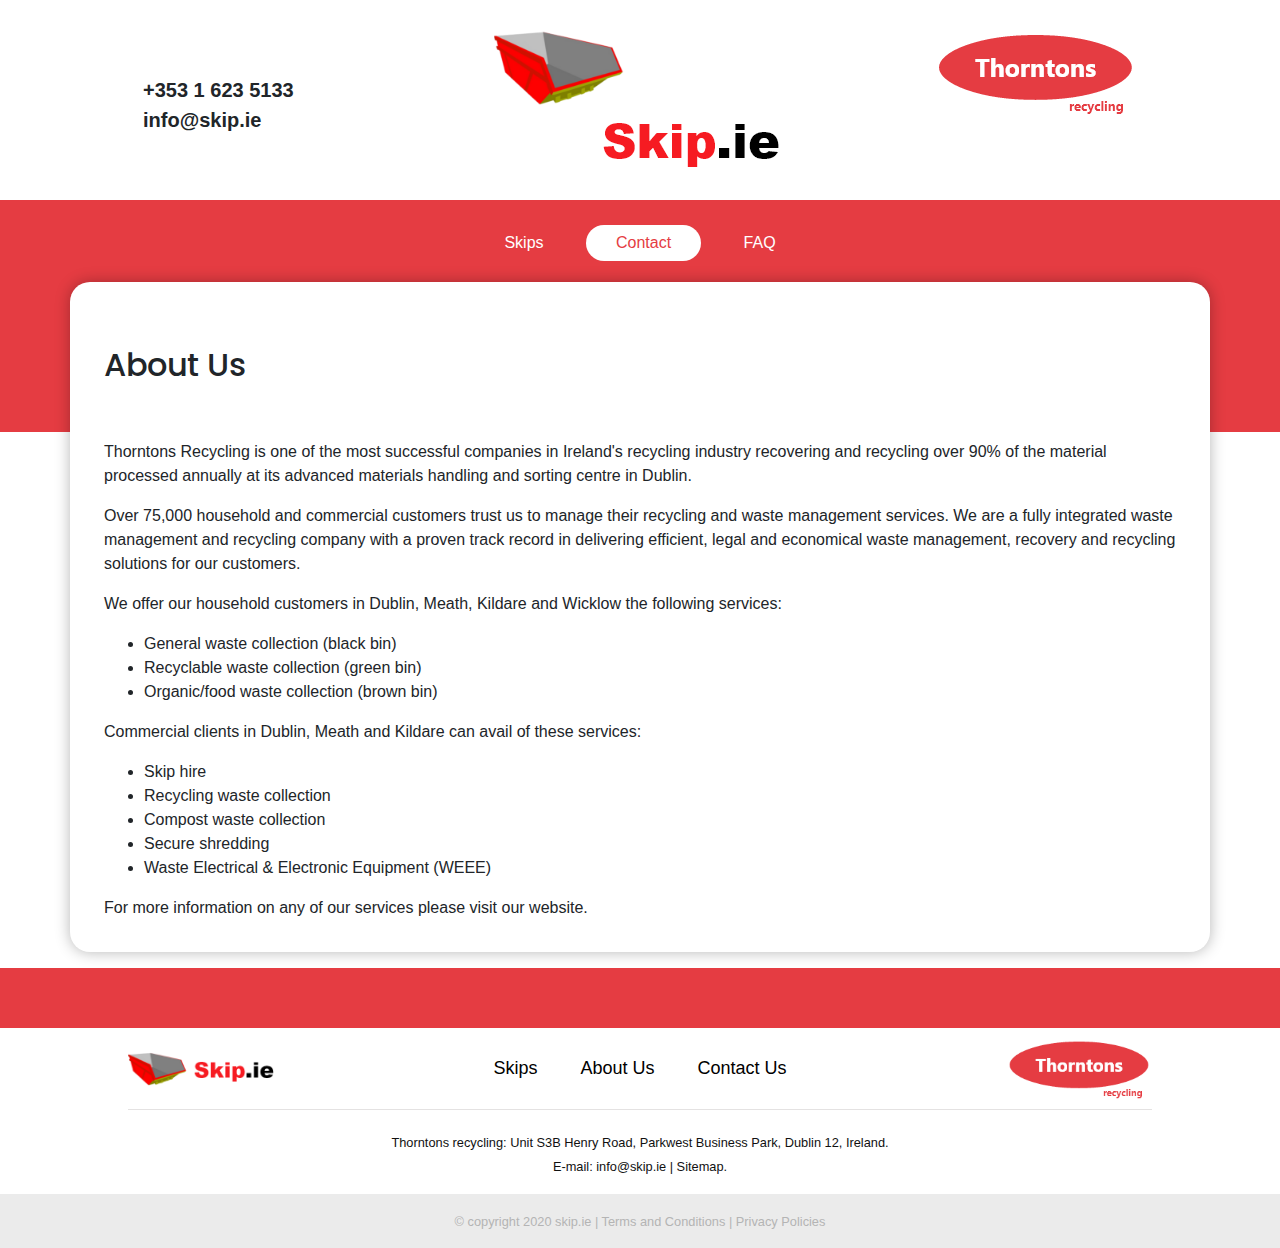
<file: about.html>
<!DOCTYPE html>
<html lang="en">

<head>
    <meta charset="UTF-8">
    <meta name="viewport" content="width=device-width, initial-scale=1.0">
    <link rel="stylesheet" href="assets/css/font-awesome.min.css" />
    <link
        href="https://fonts.googleapis.com/css2?family=Poppins:ital,wght@0,300;0,400;0,600;0,700;0,800;1,300;1,400;1,500;1,600;1,700;1,800&display=swap"
        rel="stylesheet">
    <link rel="stylesheet" href="assets/css/bootstrap.min.css" />
    <link rel="stylesheet" href="assets/css/style.css" />
    <link rel="stylesheet" href="assets/css/media.css" />
    <title>Skip.ie | Homepage</title>
</head>

<body>
    <div class="container-fluid p-0">
        <header>
            <div class="container-fluid header-toprow">
                <div class="row logoarea">
                    <div class="col-md-4 col-xs-12 d-flex align-items-center">
                        <div class="contactinfo text-20">
                            <div class="contact-no"><strong>+353 1 623 5133</strong></div>
                            <div class="email"><strong>info@skip.ie</strong></div>
                        </div>
                    </div>
                    <div
                        class="col-md-4 col-xs-12 text-md-center d-md-flex justify-content-md-center brand-logo-container">
                        <div class="brand-logo">
                            <a href="index.html">
                                <span class="logo-skip float-sm-left mr-3 d-none d-sm-block"><img
                                        src="assets/images/logo_skip.png" alt=""></span>
                                <span class="logo-name float-sm-right mr-3"> <img src="assets/images/Skipie-logo.png"
                                        alt="Skip.ie"></span>
                            </a>
                        </div>
                    </div>
                    <div class="col-md-4 col-xs-12 text-right thornton-logo-container">
                        <div class="thornton-logo">
                            <a href="https://thorntons-recycling.ie/" target="_blank"><img src="assets/images/thornton-logo.png" alt="Thornton Logo"></a>
                        </div>
                    </div>
                </div>
            </div>
            <div class="navbar-main text-center">
                <ul class="list-unstyled list-inline">
                    <li class="list-inline-item"><a href="index.html">Skips </a></li>
                    <li class="list-inline-item"><a href="contact.html" class="active">Contact </a></li>
                    <li class="list-inline-item"><a href="faq.html">FAQ </a></li>
                </ul>
            </div>
        </header>
        <section id="front-banner">
            <div class="container box p-0" id="banner">
                <div class="row">
                    <div class="col-lg-12">
                        <div class="card p-3">
                            <div class="row">
                                <div class="row">
                                    <div class="col-lg-12 p-5">
                                        <div class="page-subheading-inactive">
                                            <h2>About Us</h2>
                                            <!-- <p>Select if none of the additional discounts apply</p> -->
                                        </div>
                                    </div>
                                    <div class="col-lg-12 px-5">
                                        <!--  -->
                                        <p> Thorntons Recycling is one of the most successful companies in Ireland's
                                            recycling industry recovering and recycling over 90% of the material
                                            processed
                                            annually at its advanced materials handling and sorting centre in Dublin.
                                        </p>
                                        <p>
                                            Over 75,000 household and commercial customers trust us to manage their
                                            recycling and waste management services. We are a fully integrated waste
                                            management and recycling company with a proven track record in delivering
                                            efficient, legal and economical waste management, recovery and recycling
                                            solutions for our customers.</p>

                                        <p>
                                            We offer our household customers in Dublin, Meath, Kildare and Wicklow the
                                            following services:
                                        <ul>
                                            <li>General waste collection (black bin)</li>
                                            <li>Recyclable waste collection (green bin)</li>
                                            <li>Organic/food waste collection (brown bin)</li>
                                        </ul>
                                        </p>
                                        <p> Commercial clients in Dublin, Meath and Kildare can avail of these services:
                                            <ul>
                                                <li>Skip hire</li>
                                                <li>Recycling waste collection</li>
                                                <li>Compost waste collection</li>
                                                <li>Secure shredding</li>
                                                <li>Waste Electrical & Electronic Equipment (WEEE)</li>
                                            </ul>
                                        </p>
                                        <p>
                                            For more information on any of our services please visit our website.
                                        </p>
                                        <!--  -->
                                    </div>
                                </div>
                            </div>
                        </div>
                    </div>
                </div>

        </section>
    </div>
    <div class="container">

    </div>
    <footer>
        <div class="container-fluid p-0 ">
            <div class="toprow">
                <div class="row d-flex align-items-center">
                    <div class="col-lg-2 footer-skip-logo text-center text-md-left">
                        <img src="assets/images/skipie-full-logo.png" alt="">
                    </div>
                    <div class="col-lg-8 text-center text-18 footer-navs">
                        <ul class="list-unstyled list-inline m-0">
                            <li class="list-inline-item"><a href="">Skips</a></li>
                            <li class="list-inline-item"><a href="">About Us</a></li>
                            <li class="list-inline-item"><a href="">Contact Us</a></li>
                        </ul>
                    </div>
                    <div class="col-lg-2 text-center text-md-right footer-thornton-logo">
                        <img src="assets/images/thornton-logo.png" alt="">
                    </div>
                </div>
            </div>
            <div class="row brand-address text-sm text-muted text-center">
                <div class="col-lg-12">
                    <p> <small> Thorntons recycling: Unit S3B Henry Road, Parkwest Business Park, Dublin 12, Ireland.
                            <br />
                            E-mail: <a href="mailto:info@skip.ie">info@skip.ie</a> | Sitemap. </small></p>
                </div>
            </div>
            <div class="copyinfo text-muted text-center">
                <small>© copyright 2020 skip.ie | <a href=""> Terms and Conditions </a> | <a href=""> Privacy Policies
                    </a></small>
            </div>
        </div>
    </footer>
    <script src="assets/js/jquery-3.5.1.min.js"></script>
    <script src="assets/js/bootstrap.min.js"></script>
    <script src="assets/js/script.js"></script>
</body>

</html>
</file>
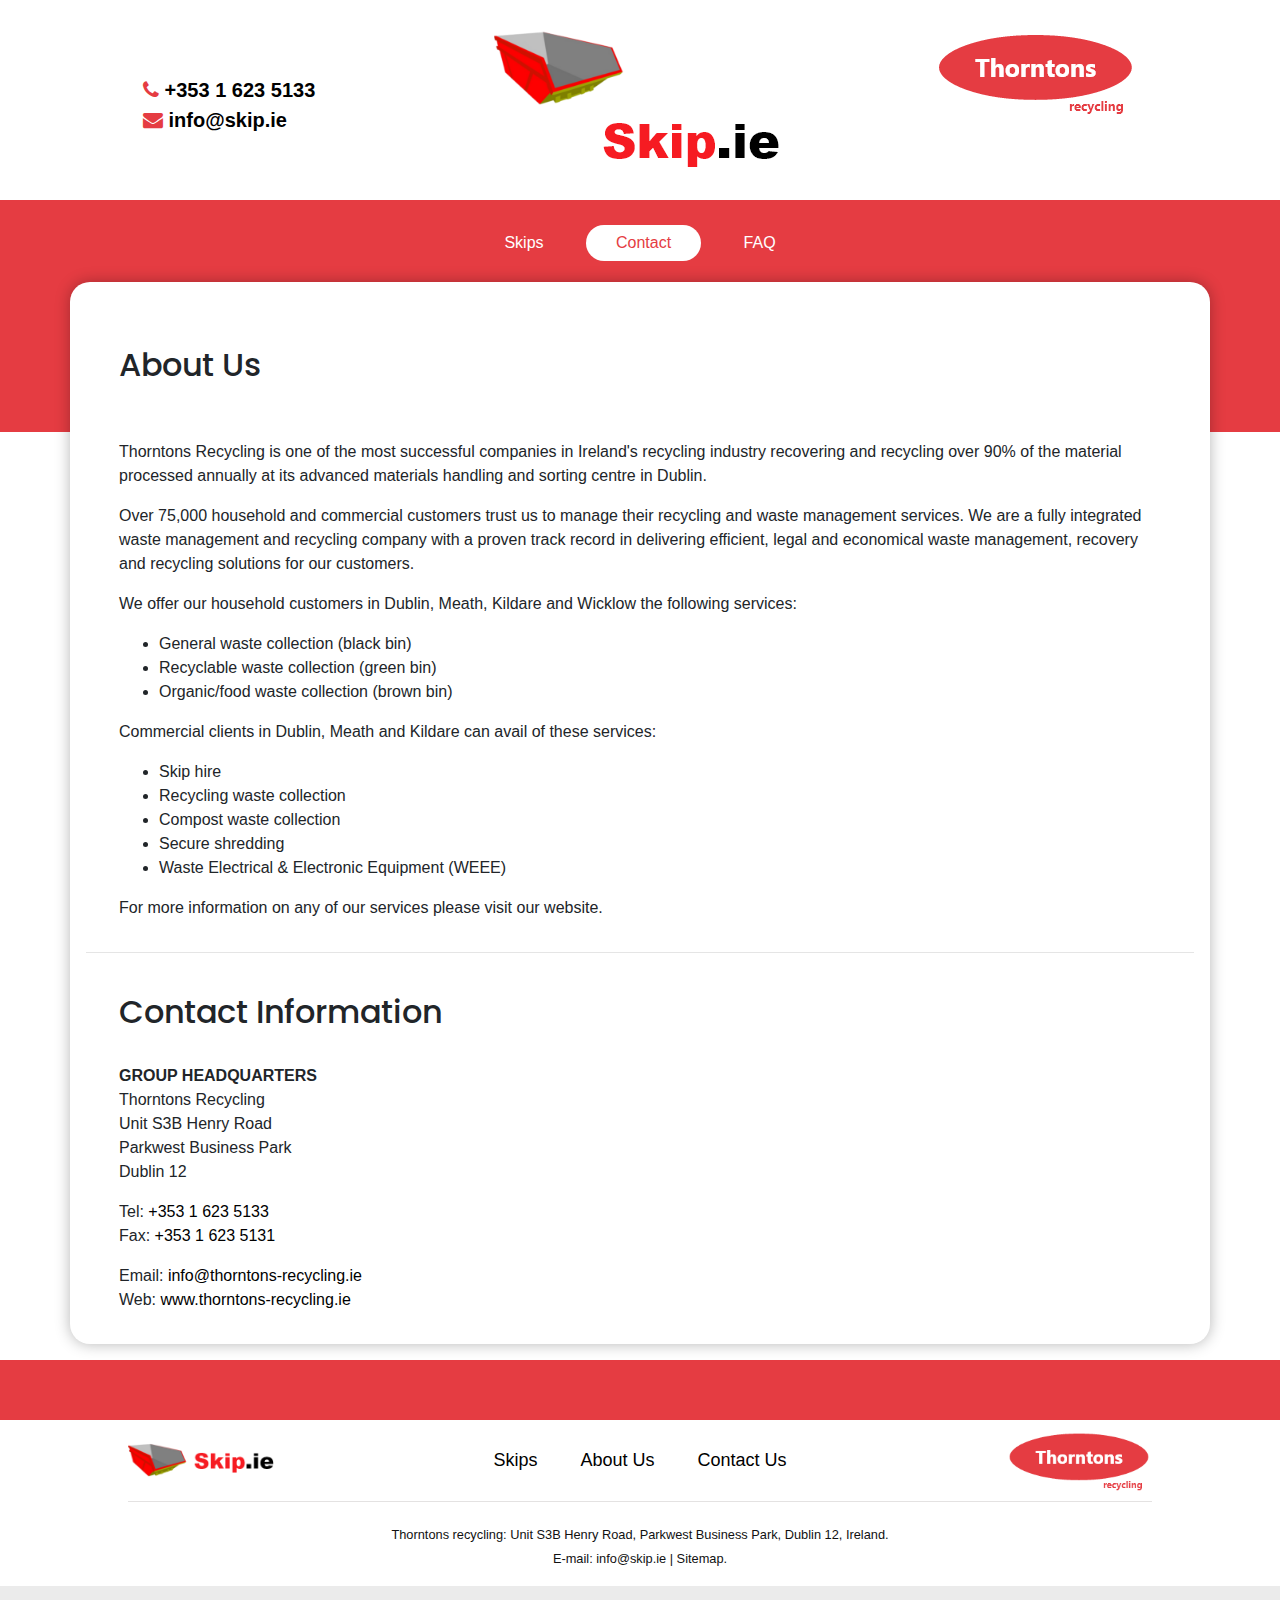
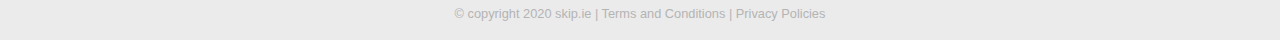
<file: contact.html>
<!DOCTYPE html>
<html lang="en">

<head>
    <meta charset="UTF-8">
    <meta name="viewport" content="width=device-width, initial-scale=1.0">
    <link rel="stylesheet" href="assets/css/font-awesome.min.css" />
    <link
        href="https://fonts.googleapis.com/css2?family=Poppins:ital,wght@0,300;0,400;0,600;0,700;0,800;1,300;1,400;1,500;1,600;1,700;1,800&display=swap"
        rel="stylesheet">
    <link rel="stylesheet" href="assets/css/bootstrap.min.css" />
    <link rel="stylesheet" href="assets/css/style.css" />
    <link rel="stylesheet" href="assets/css/media.css" />
    <title>Skip.ie | Homepage</title>
</head>

<body>
    <div class="container-fluid p-0">
        <header>
            <div class="container-fluid header-toprow">
                <div class="row logoarea">
                    <div class="col-md-4 col-xs-12 d-flex align-items-center">
                        <div class="contactinfo text-20">
                            <div class="contact-no"><strong> <i class="fa fa-phone fg-primary"></i> <a
                                        href="tel:+35316235133">+353 1 623 5133</a> </strong></div>
                            <div class="email"><strong> <i class="fa fa-envelope fg-primary"></i> <a
                                        href="mailto:info@skip.ie">info@skip.ie</a></strong></div>
                        </div>
                    </div>
                    <div
                        class="col-md-4 col-xs-12 text-md-center d-md-flex justify-content-md-center brand-logo-container">
                        <div class="brand-logo">
                            <a href="index.html">
                                <span class="logo-skip float-sm-left mr-3 d-none d-sm-block"><img
                                        src="assets/images/logo_skip.png" alt=""></span>
                                <span class="logo-name float-sm-right mr-3"> <img src="assets/images/Skipie-logo.png"
                                        alt="Skip.ie"></span>
                            </a>
                        </div>
                    </div>
                    <div class="col-md-4 col-xs-12 text-right thornton-logo-container">
                        <div class="thornton-logo">
                            <a href="https://thorntons-recycling.ie/" target="_blank"><img
                                    src="assets/images/thornton-logo.png" alt="Thornton Logo"></a>
                        </div>
                    </div>
                </div>
            </div>
            <div class="navbar-main text-center">
                <ul class="list-unstyled list-inline">
                    <li class="list-inline-item"><a href="index.html">Skips </a></li>
                    <li class="list-inline-item"><a href="contact.html" class="active">Contact </a></li>
                    <li class="list-inline-item"><a href="faq.html">FAQ </a></li>
                </ul>
            </div>
        </header>
        <section id="front-banner">
            <div class="container box p-0" id="banner">
                <div class="row">
                    <div class="col-lg-12">
                        <div class="card p-3">
                            <!-- About Us -->
                            <div class="row">
                                <div class="col-lg-12 p-5">
                                    <div class="page-subheading-inactive">
                                        <h2>About Us</h2>
                                        <!-- <p>Select if none of the additional discounts apply</p> -->
                                    </div>
                                </div>
                                <div class="col-lg-12 px-5">
                                    <!--  -->
                                    <p> Thorntons Recycling is one of the most successful companies in Ireland's
                                        recycling industry recovering and recycling over 90% of the material
                                        processed
                                        annually at its advanced materials handling and sorting centre in Dublin.
                                    </p>
                                    <p>
                                        Over 75,000 household and commercial customers trust us to manage their
                                        recycling and waste management services. We are a fully integrated waste
                                        management and recycling company with a proven track record in delivering
                                        efficient, legal and economical waste management, recovery and recycling
                                        solutions for our customers.</p>

                                    <p>
                                        We offer our household customers in Dublin, Meath, Kildare and Wicklow the
                                        following services:
                                    <ul>
                                        <li>General waste collection (black bin)</li>
                                        <li>Recyclable waste collection (green bin)</li>
                                        <li>Organic/food waste collection (brown bin)</li>
                                    </ul>
                                    </p>
                                    <p> Commercial clients in Dublin, Meath and Kildare can avail of these services:
                                    <ul>
                                        <li>Skip hire</li>
                                        <li>Recycling waste collection</li>
                                        <li>Compost waste collection</li>
                                        <li>Secure shredding</li>
                                        <li>Waste Electrical & Electronic Equipment (WEEE)</li>
                                    </ul>
                                    </p>
                                    <p>
                                        For more information on any of our services please visit our website.
                                    </p>
                                    <!--  -->
                                </div>
                            </div>
                            <hr class="my-3">
                            <!-- Contact -->
                            <div class="row">
                                <div class="col-lg-12 px-5 py-4">
                                    <div class="page-subheading-inactive">
                                        <h2>Contact Information</h2>
                                        <!-- <p>Select if none of the additional discounts apply</p> -->
                                    </div>
                                </div>
                                <div class="col-lg-12 px-5 contactdetails">
                                    <!--  -->
                                    <strong> GROUP HEADQUARTERS </strong>
                                    <address> Thorntons Recycling <br>
                                        Unit S3B Henry Road <br>
                                        Parkwest Business Park <br>
                                        Dublin 12
                                    </address>
                                    <p>
                                        Tel: <a class="link" href="tel:+35316235133"> +353 1 623 5133 </a> <br>
                                        Fax: <a href="tel:+35316235131"> +353 1 623 5131 </a>
                                    </p>
                                    <p>
                                        Email: <a href="mailto:info@thorntons-recycling.ie">
                                            info@thorntons-recycling.ie</a> <br>
                                        Web: <a href="https://thorntons-recycling.ie/">www.thorntons-recycling.ie</a>
                                    </p>
                                    <!--  -->
                                </div>
                            </div>

                        </div>
                    </div>
                </div>

        </section>
    </div>

    <footer>
        <div class="container-fluid p-0 ">
            <div class="toprow">
                <div class="row d-flex align-items-center">
                    <div class="col-lg-2 footer-skip-logo text-center text-md-left">
                        <img src="assets/images/skipie-full-logo.png" alt="">
                    </div>
                    <div class="col-lg-8 text-center text-18 footer-navs">
                        <ul class="list-unstyled list-inline m-0">
                            <li class="list-inline-item"><a href="">Skips</a></li>
                            <li class="list-inline-item"><a href="">About Us</a></li>
                            <li class="list-inline-item"><a href="">Contact Us</a></li>
                        </ul>
                    </div>
                    <div class="col-lg-2 text-center text-md-right footer-thornton-logo">
                        <img src="assets/images/thornton-logo.png" alt="">
                    </div>
                </div>
            </div>
            <div class="row brand-address text-sm text-muted text-center">
                <div class="col-lg-12">
                    <p> <small> Thorntons recycling: Unit S3B Henry Road, Parkwest Business Park, Dublin 12, Ireland.
                            <br />
                            E-mail: <a href="mailto:info@skip.ie">info@skip.ie</a> | Sitemap. </small></p>
                </div>
            </div>
            <div class="copyinfo text-muted text-center">
                <small>© copyright 2020 skip.ie | <a href=""> Terms and Conditions </a> | <a href=""> Privacy Policies
                    </a></small>
            </div>
        </div>
    </footer>
    <script src="assets/js/jquery-3.5.1.min.js"></script>
    <script src="assets/js/bootstrap.min.js"></script>
    <script src="assets/js/script.js"></script>
</body>

</html>
</file>
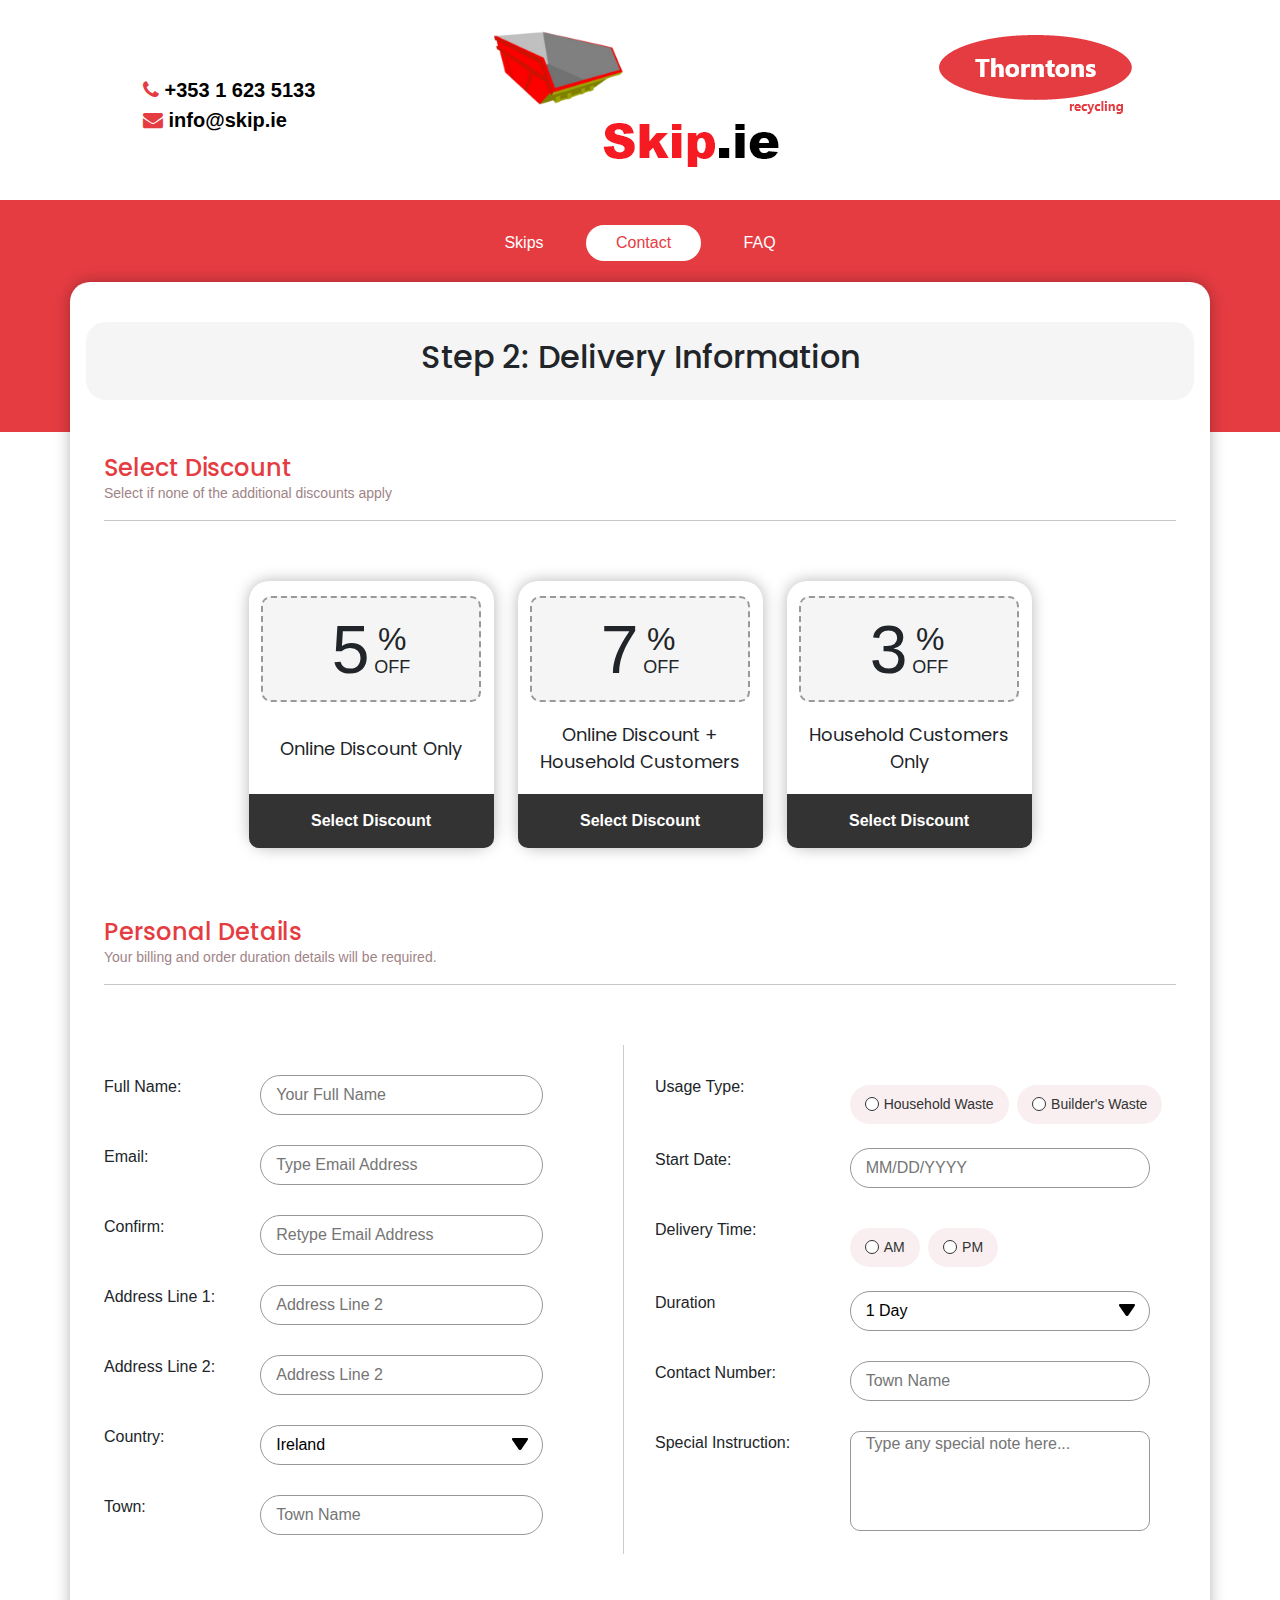
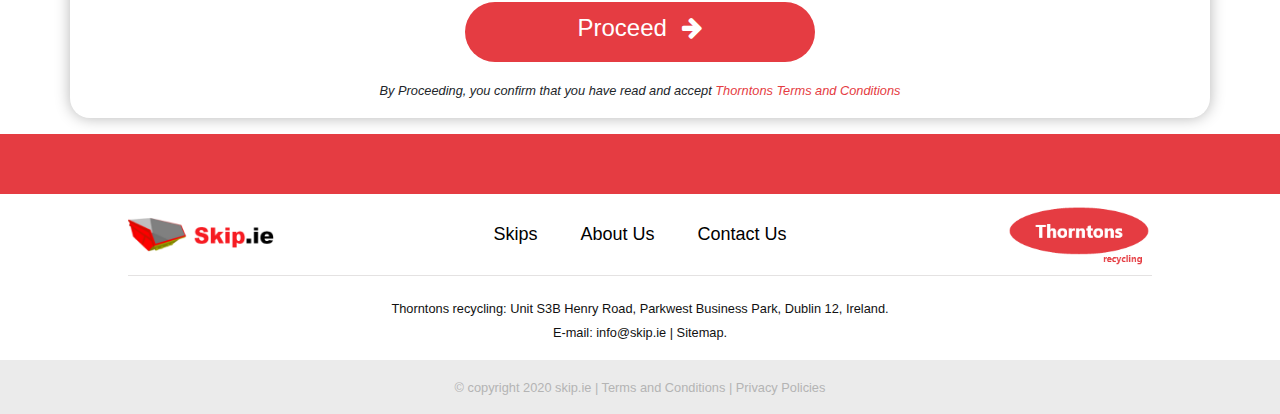
<file: delivery.html>
<!DOCTYPE html>
<html lang="en">

<head>
    <meta charset="UTF-8">
    <meta name="viewport" content="width=device-width, initial-scale=1.0">
    <link rel="stylesheet" href="assets/css/font-awesome.min.css" />
    <link
        href="https://fonts.googleapis.com/css2?family=Poppins:ital,wght@0,300;0,400;0,600;0,700;0,800;1,300;1,400;1,500;1,600;1,700;1,800&display=swap"
        rel="stylesheet">
    <link rel="stylesheet" href="assets/css/bootstrap.min.css" />
    <link rel="stylesheet" href="assets/css/style.css" />
    <link rel="stylesheet" href="assets/css/media.css" />
    <title>Skip.ie | Homepage</title>
</head>

<body>
    <div class="container-fluid p-0">
        <header>
            <div class="container-fluid header-toprow">
                <div class="row logoarea">
                    <div class="col-md-4 col-xs-12 d-flex align-items-center">
                        <div class="contactinfo text-20">
                            <div class="contact-no"><strong> <i class="fa fa-phone fg-primary"></i> <a
                                        href="tel:+35316235133">+353 1 623 5133</a> </strong></div>
                            <div class="email"><strong> <i class="fa fa-envelope fg-primary"></i> <a
                                        href="mailto:info@skip.ie">info@skip.ie</a></strong></div>
                        </div>
                    </div>
                    <div
                        class="col-md-4 col-xs-12 text-md-center d-md-flex justify-content-md-center brand-logo-container">
                        <div class="brand-logo">
                            <a href="index.html">
                                <span class="logo-skip float-sm-left mr-3 d-none d-sm-block"><img
                                        src="assets/images/logo_skip.png" alt=""></span>
                                <span class="logo-name float-sm-right mr-3"> <img src="assets/images/Skipie-logo.png"
                                        alt="Skip.ie"></span>
                            </a>
                        </div>
                    </div>
                    <div class="col-md-4 col-xs-12 text-right thornton-logo-container">
                        <div class="thornton-logo">
                            <a href="https://thorntons-recycling.ie/" target="_blank"><img src="assets/images/thornton-logo.png" alt="Thornton Logo"></a>
                        </div>
                    </div>
                </div>
            </div>
            <div class="navbar-main text-center">
                <ul class="list-unstyled list-inline">
                    <li class="list-inline-item"><a href="index.html">Skips </a></li>
                    <li class="list-inline-item"><a href="contact.html" class="active">Contact </a></li>
                    <li class="list-inline-item"><a href="faq.html">FAQ </a></li>
                </ul>
            </div>
        </header>
        <section id="front-banner">
            <div class="container box p-0" id="banner">
                <div class="row">
                    <div class="col-lg-12">
                        <div class="card p-3">
                            <div class="row">
                                <div class="col-lg-12">
                                    <div class="page-heading my-4 py-3 text-center">
                                        <h2>Step 2: Delivery Information</h2>
                                    </div>
                                </div>
                                <div class="row">
                                    <div class="col-lg-12 px-5 subheading-box">
                                        <div class="page-subheading">
                                            <h1>Select Discount</h1>
                                            <p>Select if none of the additional discounts apply</p>
                                        </div>
                                    </div>
                                    <div class="col-lg-12">
                                        <div class="couponbox d-flex flex-wrap justify-content-center">
                                            <!-- Coupon 1 -->
                                            <input type="radio" class="discount-radio" name="discount" id="onlineonly">
                                            <label for="onlineonly">
                                                <div class="coupon card mr-4">
                                                    <div class="discount-amount">
                                                        <span class="number">5</span>
                                                        <span class="text"> <span class="text-32"> %</span> <br> <span
                                                                class="text-18"> OFF</span></span>
                                                    </div>
                                                    <div class="discount-type d-flex align-items-center justify-content-center">
                                                        Online Discount Only
                                                    </div>
                                                    <div class="discount-button">
                                                        <a href="#">
                                                            <span class="text-unchecked"> Select Discount </span>
                                                            <span class="text-checked"> Selected </span>
                                                        </a>
                                                    </div>
                                                </div>
                                            </label>
                                            <!-- Coupon 1 -->
                                            <input type="radio" class="discount-radio" name="discount" id="combo">
                                            <label for="combo">
                                                <div class="coupon card mr-4">
                                                    <div class="discount-amount">
                                                        <span class="number">7</span>
                                                        <span class="text"> <span class="text-32"> %</span> <br> <span
                                                                class="text-18"> OFF</span></span>
                                                    </div>
                                                    <div class="discount-type d-flex align-items-center justify-content-center">
                                                        Online Discount + Household Customers
                                                    </div>
                                                    <div class="discount-button">
                                                        <a href="#">
                                                            <span class="text-unchecked"> Select Discount </span>
                                                            <span class="text-checked"> Selected </span>
                                                        </a>
                                                    </div>
                                                </div>
                                            </label>
                                            <!-- Coupon 1 -->
                                            <input type="radio" class="discount-radio" name="discount"
                                                id="householdonly">
                                            <label for="householdonly">
                                                <div class="coupon card">
                                                    <div class="discount-amount">
                                                        <span class="number">3</span>
                                                        <span class="text"> <span class="text-32"> %</span> <br> <span
                                                                class="text-18"> OFF</span></span>
                                                    </div>
                                                    <div class="discount-type d-flex align-items-center justify-content-center px-1">
                                                        Household Customers Only
                                                    </div>
                                                    <div class="discount-button">
                                                        <a href="#">
                                                            <span class="text-unchecked"> Select Discount </span>
                                                            <span class="text-checked"> Selected </span>
                                                        </a>
                                                    </div>
                                                </div>
                                            </label>
                                        </div>
                                    </div>
                                    <div class="col-lg-12 px-5 mt-3 subheading-box">
                                        <div class="page-subheading">
                                            <h1>Personal Details</h1>
                                            <p>Your billing and order duration details will be required.</p>
                                        </div>
                                    </div>
                                    <div class="col-lg-12">
                                        <form action="">
                                            <div class="row">
                                                <!-- div.row>.col-md-4.col-xs-12+.col-md-8.col-xs-12 -->
                                                <div class="col-md-5 form-left-section px-5 pr-0">
                                                    <!--  -->
                                                    <div class="form-group vdinputs">
                                                        <div class="row">
                                                            <div class="col-md-4 col-xs-12">
                                                                <label for="fullname">Full Name: </label>
                                                            </div>
                                                            <div class="col-md-8 col-xs-12">
                                                                <input type="text" class="float-md-right"
                                                                    placeholder="Your Full Name">
                                                            </div>
                                                        </div>
                                                    </div>
                                                    <!--  -->
                                                    <div class="form-group vdinputs">
                                                        <div class="row">
                                                            <div class="col-md-4 col-xs-12">
                                                                <label for="fullname">Email: </label>
                                                            </div>
                                                            <div class="col-md-8 col-xs-12">
                                                                <!-- Add Class .err for validation  -->
                                                                <input type="text" class="float-md-right"
                                                                    placeholder="Type Email Address">
                                                                <!-- <div class="errmsg mt-3 text-right">
                                                        <small class="text-danger">Email Address is not
                                                            valid.</small>
                                                    </div> -->
                                                            </div>
                                                        </div>
                                                    </div>
                                                    <!--  -->
                                                    <div class="form-group vdinputs">
                                                        <div class="row">
                                                            <div class="col-md-4 col-xs-12">
                                                                <label for="fullname">Confirm: </label>
                                                            </div>  
                                                            <div class="col-md-8 col-xs-12">
                                                                <input type="text" class="float-md-right" placeholder="Retype Email Address">
                                                            </div>
                                                        </div>
                                                    </div>
                                                    <!--  -->
                                                    <div class="form-group vdinputs">
                                                        <div class="row">
                                                            <div class="col-md-4 col-xs-12">
                                                                <label for="fullname">Address Line 1:</label>
                                                            </div>
                                                            <div class="col-md-8 col-xs-12">
                                                                <input type="text" class="float-md-right" placeholder="Address Line 2">
                                                            </div>
                                                        </div>
                                                    </div>
                                                    <!--  -->
                                                    <div class="form-group vdinputs">
                                                        <div class="row">
                                                            <div class="col-md-4 col-xs-12">
                                                                <label for="fullname">Address Line 2:</label>
                                                            </div>
                                                            <div class="col-md-8 col-xs-12">
                                                                <input type="text" class="float-md-right" placeholder="Address Line 2">
                                                            </div>
                                                        </div>
                                                    </div>
                                                    <!--  -->
                                                    <div class="form-group vdinputs">
                                                        <div class="row">
                                                            <div class="col-md-4 col-xs-12">
                                                                <label for="fullname">Country: </label>
                                                            </div>
                                                            <div class="col-md-8 col-xs-12">
                                                                <select name="country" id="country">
                                                                    <option value="ireland">Ireland</option>
                                                                    <option value="india">India</option>
                                                                    <option value="istanbul">Istanbul</option>
                                                                </select>
                                                            </div>
                                                        </div>
                                                    </div>
                                                    <!--  -->
                                                    <div class="form-group vdinputs">
                                                        <div class="row">
                                                            <div class="col-md-4 col-xs-12">
                                                                <label for="fullname">Town: </label>
                                                            </div>
                                                            <div class="col-md-8 col-xs-12">
                                                                <input type="text" class="float-md-right" placeholder="Town Name">
                                                            </div>
                                                        </div>
                                                    </div>
                                                </div>
                                                <div class="col-md-1 text-center">
                                                    <div class="vertical-saperator"></div>
                                                </div>
                                                <div class="col-md-6 form-right-section">
                                                    <div class="form-group vdinputs">
                                                        <div class="row">
                                                            <div class="col-md-4 col-xs-12">
                                                                Usage Type:
                                                            </div>
                                                            <div class="col-md-8 col-xs-11">
                                                                <div class="radiobox radio-capsule">
                                                                    <input type="radio" name="usagetype"
                                                                        id="householdWaste">
                                                                    <label for="householdWaste" class="mr-1">
                                                                        <span class="labeltext"> Household Waste </span>
                                                                    </label>

                                                                    <input type="radio" name="usagetype"
                                                                        id="buildersWaste">
                                                                    <label for="buildersWaste">
                                                                        <span class="labeltext"> Builder's Waste </span>
                                                                    </label>
                                                                </div>
                                                            </div>
                                                        </div>
                                                    </div>
                                                    <div class="form-group vdinputs mt20">
                                                        <div class="row">
                                                            <div class="col-md-4 col-xs-12">
                                                                <label for="startdate">Start Date: </label>
                                                            </div>
                                                            <div class="col-md-8 col-xs-12">
                                                                <input type="text" placeholder="MM/DD/YYYY">
                                                            </div>
                                                        </div>
                                                    </div>
                                                    <div class="form-group vdinputs">
                                                        <div class="row">
                                                            <div class="col-md-4">Delivery Time:</div>
                                                            <div class="col-md-8">
                                                                <div class="radiobox radio-capsule ">
                                                                    <input type="radio" name="deliveryTime" id="am">
                                                                    <label for="am" class="mr-1">
                                                                        <span class="labeltext"> AM </span>
                                                                    </label>
                                                                    <input type="radio" name="deliveryTime" id="pm">
                                                                    <label for="pm">
                                                                        <span class="labeltext"> PM </span>
                                                                    </label>
                                                                </div>
                                                            </div>
                                                        </div>
                                                    </div>
                                                    <div class="form-group vdinputs mt20">
                                                        <div class="row">
                                                            <div class="col-md-4 col-xs-12">
                                                                <label for="fullname">Duration </label>
                                                            </div>
                                                            <div class="col-md-8 col-xs-12">
                                                                <select name="country" id="country">
                                                                    <option value="ireland">1 Day</option>
                                                                    <option value="india">2 Days</option>
                                                                    <option value="istanbul">3 Days</option>
                                                                </select>
                                                            </div>
                                                        </div>
                                                    </div>
                                                    <div class="form-group vdinputs">
                                                        <div class="row">
                                                            <div class="col-md-4 col-xs-12">
                                                                <label for="fullname">Contact Number: </label>
                                                            </div>
                                                            <div class="col-md-8 col-xs-12">
                                                                <input type="text" placeholder="Town Name">
                                                            </div>
                                                        </div>
                                                    </div>
                                                    <div class="form-group vdinputs">

                                                        <div class="row">
                                                            <div class="col-md-4 col-xs-12">
                                                                <label for="fullname">Special Instruction: </label>
                                                            </div>
                                                            <div class="col-md-8 col-xs-12">
                                                                <textarea name="" id="" rows="3"
                                                                    placeholder="Type any special note here..."></textarea>
                                                            </div>
                                                        </div>
                                                    </div>
                                                </div>
                                            </div>
                                        </form>
                                    </div>
                                    <div class="col-lg-12 text-center mt-5 proceed-cta-box">
                                        <a href="#" class="btn btn-primary btn-capsule btn-skip">Proceed
                                            <span class="btn-animation ml-2"><i class="fa fa-arrow-right"></i></span>
                                        </a>
                                        <div class="toc mt-3 font-italic"><small>
                                                By Proceeding, you confirm that you have read and accept <a href="#">
                                                    Thorntons Terms and Conditions </a>
                                            </small></div>
                                    </div>
                                </div>
                            </div>
                        </div>
                    </div>
                </div>

        </section>
    </div>
    <div class="container">

    </div>
    <footer>
        <div class="container-fluid p-0 ">
            <div class="toprow">
                <div class="row d-flex align-items-center">
                    <div class="col-lg-2 footer-skip-logo text-center text-md-left">
                        <img src="assets/images/skipie-full-logo.png" alt="">
                    </div>
                    <div class="col-lg-8 text-center text-18 footer-navs">
                        <ul class="list-unstyled list-inline m-0">
                            <li class="list-inline-item"><a href="">Skips</a></li>
                            <li class="list-inline-item"><a href="">About Us</a></li>
                            <li class="list-inline-item"><a href="">Contact Us</a></li>
                        </ul>
                    </div>
                    <div class="col-lg-2 text-center text-md-right footer-thornton-logo">
                        <img src="assets/images/thornton-logo.png" alt="">
                    </div>
                </div>
            </div>
            <div class="row brand-address text-sm text-muted text-center">
                <div class="col-lg-12">
                    <p> <small> Thorntons recycling: Unit S3B Henry Road, Parkwest Business Park, Dublin 12, Ireland.
                            <br />
                            E-mail: <a href="mailto:info@skip.ie">info@skip.ie</a> | Sitemap. </small></p>
                </div>
            </div>
            <div class="copyinfo text-muted text-center">
                <small>© copyright 2020 skip.ie | <a href=""> Terms and Conditions </a> | <a href=""> Privacy Policies
                    </a></small>
            </div>
        </div>
    </footer>
    <script src="assets/js/jquery-3.5.1.min.js"></script>
    <script src="assets/js/bootstrap.min.js"></script>
    <script src="assets/js/script.js"></script>
</body>

</html>
</file>
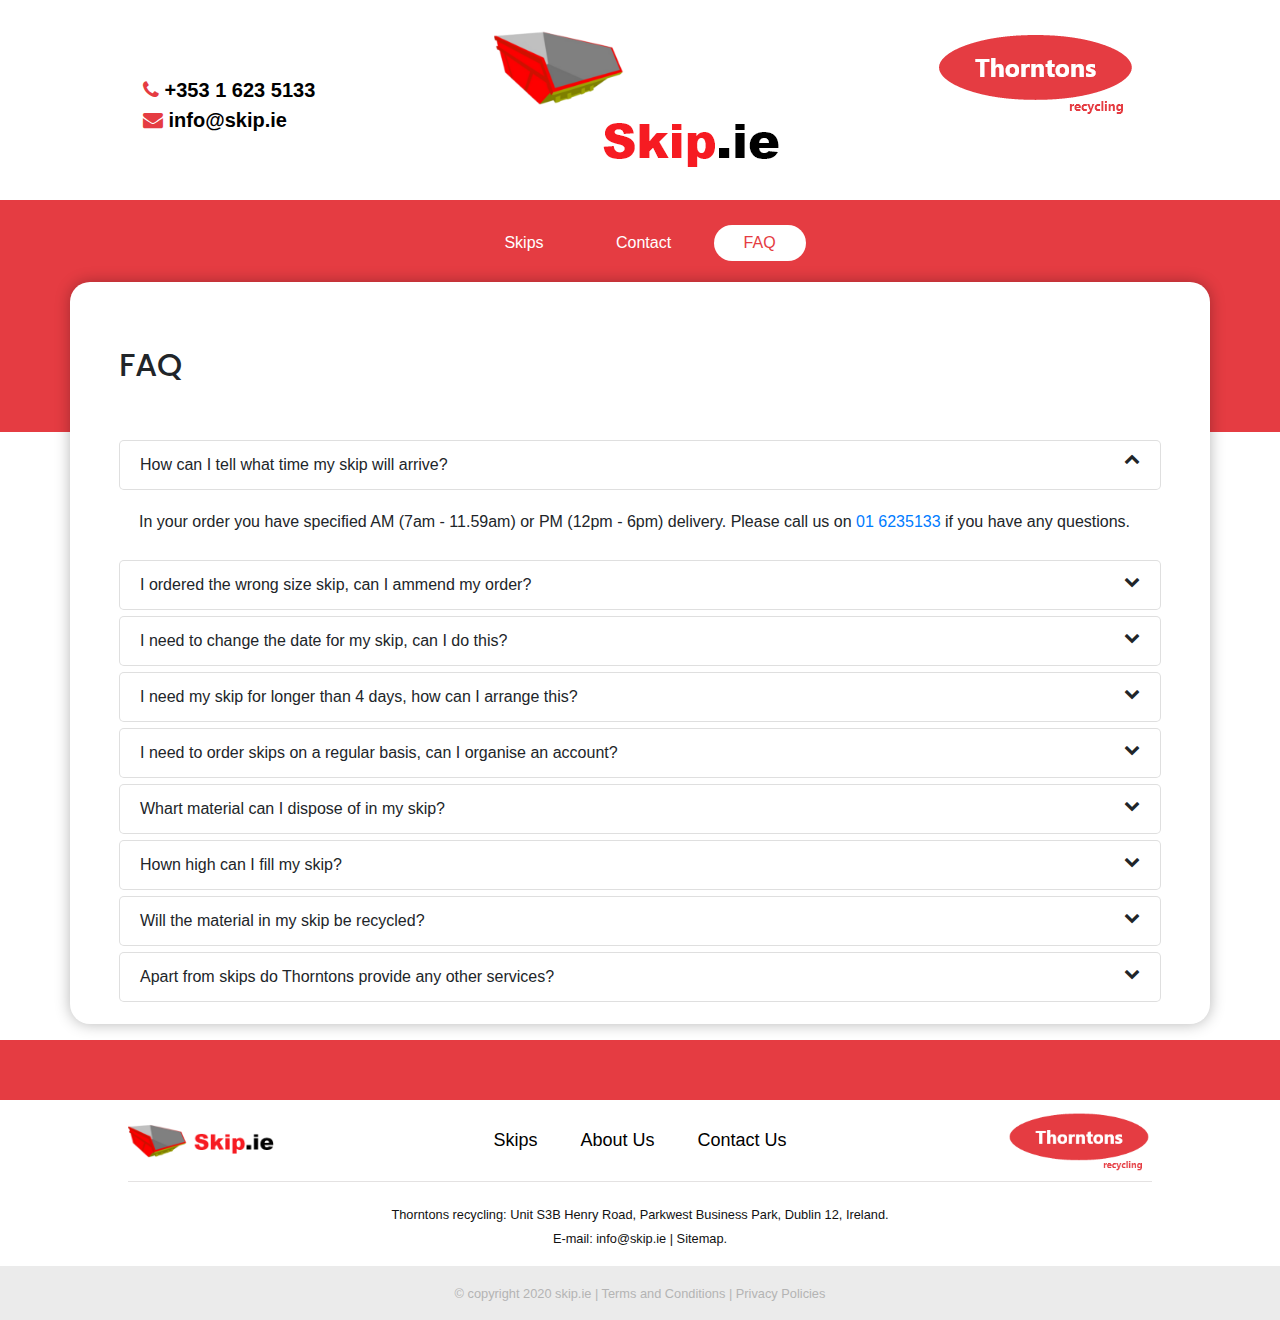
<file: faq.html>
<!DOCTYPE html>
<html lang="en">

<head>
    <meta charset="UTF-8">
    <meta name="viewport" content="width=device-width, initial-scale=1.0">
    <link rel="stylesheet" href="assets/css/font-awesome.min.css" />
    <link
        href="https://fonts.googleapis.com/css2?family=Poppins:ital,wght@0,300;0,400;0,600;0,700;0,800;1,300;1,400;1,500;1,600;1,700;1,800&display=swap"
        rel="stylesheet">
    <link rel="stylesheet" href="assets/css/bootstrap.min.css" />
    <link rel="stylesheet" href="assets/css/style.css" />
    <link rel="stylesheet" href="assets/css/media.css" />
    <title>Skip.ie | Homepage</title>
</head>

<body>
    <div class="container-fluid p-0">
        <header>
            <div class="container-fluid header-toprow">
                <div class="row logoarea">
                    <div class="col-md-4 col-xs-12 d-flex align-items-center">
                        <div class="contactinfo text-20">
                            <div class="contact-no"><strong> <i class="fa fa-phone fg-primary"></i> <a
                                        href="tel:+35316235133">+353 1 623 5133</a> </strong></div>
                            <div class="email"><strong> <i class="fa fa-envelope fg-primary"></i> <a
                                        href="mailto:info@skip.ie">info@skip.ie</a></strong></div>
                        </div>
                    </div>
                    <div
                        class="col-md-4 col-xs-12 text-md-center d-md-flex justify-content-md-center brand-logo-container">
                        <div class="brand-logo">
                            <a href="index.html">
                                <span class="logo-skip float-sm-left mr-3 d-none d-sm-block"><img
                                        src="assets/images/logo_skip.png" alt=""></span>
                                <span class="logo-name float-sm-right mr-3"> <img src="assets/images/Skipie-logo.png"
                                        alt="Skip.ie"></span>
                            </a>
                        </div>
                    </div>
                    <div class="col-md-4 col-xs-12 text-right thornton-logo-container">
                        <div class="thornton-logo">
                            <a href="https://thorntons-recycling.ie/" target="_blank"><img
                                    src="assets/images/thornton-logo.png" alt="Thornton Logo"></a>
                        </div>
                    </div>
                </div>
            </div>
            <div class="navbar-main text-center">
                <ul class="list-unstyled list-inline">
                    <li class="list-inline-item"><a href="index.html">Skips </a></li>
                    <li class="list-inline-item"><a href="contact.html">Contact </a></li>
                    <li class="list-inline-item"><a href="faq.html" class="active">FAQ </a></li>
                </ul>
            </div>
        </header>
        <section id="front-banner">
            <div class="container box p-0" id="banner">
                <div class="row">
                    <div class="col-lg-12">
                        <div class="card p-3">
                            <!-- About Us -->
                            <div class="row">
                                <div class="col-lg-12 p-5">
                                    <div class="page-subheading-inactive">
                                        <h2>FAQ</h2>
                                        <!-- <p>Select if none of the additional discounts apply</p> -->
                                    </div>
                                </div>
                                <div class="col-lg-12 px-5">
                                    <!--  -->
                                    <div id="accordion">
                                        <div class="card">
                                            <div class="card-header" id="qid11">
                                                <p class="mb-0">
                                                    <a class=" float-sm-left" data-toggle="collapse" data-target="#q1"
                                                        aria-expanded="true" aria-controls="q1">
                                                        <span> How can I tell what time my skip will arrive? </span>
                                                        <i class="fa fa-chevron-down float-right rotate"></i>
                                                    </a>

                                                </p>
                                            </div>
                                            <div id="q1" class="collapse show" aria-labelledby="qid11"
                                                data-parent="#accordion">
                                                <div class="card-body">
                                                    In your order you have specified AM (7am - 11.59am) or PM (12pm -
                                                    6pm) delivery. Please call us on <a href="tel:016235133">01
                                                        6235133</a> if you have any
                                                    questions.
                                                </div>
                                            </div>
                                        </div>
                                        <div class="card">
                                            <div class="card-header" id="qid12">
                                                <p class="mb-0">
                                                    <a class="collapsed" data-toggle="collapse" data-target="#q2"
                                                        aria-expanded="false" aria-controls="q2">
                                                       <span> I ordered the wrong size skip, can I ammend my order? </span>
                                                        <i class="fa fa-chevron-down float-right"></i>
                                                    </a>
                                                </p>
                                            </div>
                                            <div id="q2" class="collapse" aria-labelledby="qid12"
                                                data-parent="#accordion">
                                                <div class="card-body">
                                                    Thortons will make every effort to facilitate a change in skip size.
                                                    Charges will apply for a larger skip. Refunds are not available if
                                                    you are changing to a smaller skip. Please call us on 01 6235133 for
                                                    assistance or contact info@thorntons-recycling.ie.
                                                </div>
                                            </div>
                                        </div>
                                        <div class="card">
                                            <div class="card-header" id="qid13">
                                                <p class="mb-0">
                                                    <a class="collapsed" data-toggle="collapse" data-target="#q3"
                                                        aria-expanded="false" aria-controls="collapseThree">
                                                         <span> I need to change the date for my skip, can I do this? </span>
                                                        <i class="fa fa-chevron-down float-right"></i>
                                                    </a>
                                                </p>
                                            </div>
                                            <div id="q3" class="collapse" aria-labelledby="qid13"
                                                data-parent="#accordion">
                                                <div class="card-body">
                                                    We will make every effort to accommodate a change of date for your
                                                    order. Please call us on 01 6235133 for assistance or contact
                                                    info@thorntons-recycling.ie.
                                                </div>
                                            </div>
                                        </div>
                                        <div class="card">
                                            <div class="card-header" id="qid14">
                                                <p class="mb-0">
                                                    <a class="collapsed" data-toggle="collapse" data-target="#q4"
                                                        aria-expanded="true" aria-controls="q4">
                                                       <span> I need my skip for longer than 4 days, how can I arrange this? </span>
                                                        <i class="fa fa-chevron-down float-right"></i>
                                                    </a>
                                                </p>
                                            </div>

                                            <div id="q4" class="collapse" aria-labelledby="qid14"
                                                data-parent="#accordion">
                                                <div class="card-body">
                                                    Our standard hire period is 4 days. If you wish to keep your skip
                                                    for longer than this please contact us on 01 6235133 to make
                                                    arrangements or contact info@thorntons-recycling.ie.
                                                </div>
                                            </div>
                                        </div>
                                        <div class="card">
                                            <div class="card-header collapsed" id="qid15">
                                                <p class="mb-0">
                                                    <a class="collapsed" data-toggle="collapse" data-target="#q5"
                                                        aria-expanded="false" aria-controls="q5">
                                                      <span>  I need to order skips on a regular basis, can I organise an
                                                        account? </span>
                                                        <i class="fa fa-chevron-down float-right"></i>
                                                    </a>
                                                </p>
                                            </div>
                                            <div id="q5" class="collapse" aria-labelledby="qid15"
                                                data-parent="#accordion">
                                                <div class="card-body">
                                                    Thorntons are happy to provide rates for repeat skip ordering. We
                                                    can provide a tailored solution to meet your needs and your budget.
                                                    Please call our corporate department at 01 6235133 for assistance.
                                                </div>
                                            </div>
                                        </div>
                                        <div class="card">
                                            <div class="card-header" id="qid16">
                                                <p class="mb-0">
                                                    <a class="collapsed" data-toggle="collapse" data-target="#q6"
                                                        aria-expanded="false" aria-controls="q6">
                                                        <span> Whart material can I dispose of in my skip? </span>
                                                        <i class="fa fa-chevron-down float-right"></i>
                                                    </a>
                                                </p>
                                            </div>
                                            <div id="q6" class="collapse" aria-labelledby="qid16"
                                                data-parent="#accordion">
                                                <div class="card-body">
                                                    <strong>Material we DO Accept</strong>
                                                    <ul>
                                                        <li>Cardboard</li>
                                                        <li>Commercial Industrial Waste</li>
                                                        <li>Construction and Demolition waste</li>
                                                        <li>Food waste</li>
                                                        <li>Household waste</li>
                                                        <li>Magazines & Brochures</li>
                                                        <li>Mixed Metals</li>
                                                        <li>Mixed Recyclables</li>
                                                        <li>Papers & paper products</li>
                                                        <li>Timber</li>
                                                        <li>Subsoil / Topsoil</li>
                                                        <li>Pottery & china</li>
                                                        <li>Wood and wood products</li>
                                                        <li>Vegetable matter</li>
                                                    </ul>

                                                    <strong>Materials we DO NOT accept</strong>
                                                    <ul>
                                                        <li>Animal remains or carcasses</li>
                                                        <li>Asbestos</li>
                                                        <li>Batteries</li>
                                                        <li>Chemical Waste</li>
                                                        <li>Contaminated soil & stones</li>
                                                        <li>Electrical goods such as fridges, freezers, microwaves,
                                                            televisions,
                                                            computers etc</li>
                                                        <li>End of life vehicles, tyres</li>
                                                        <li>Fluorescent light bulbs /lighting</li>
                                                        <li>Hazardous hospital waste (including sharps containers etc)
                                                        </li>
                                                        <li>Inks</li>
                                                        <li>Paints or empty paint tins</li>
                                                        <li>Waste Oils</li>
                                                        <li>Photographic waste</li>
                                                        <li>Pressurised vessels e.g. fire extinguishers</li>
                                                        <li>Road Sweepings</li>
                                                        <li>Sludges</li>
                                                    </ul>
                                                </div>
                                            </div>
                                        </div>
                                        <div class="card">
                                            <div class="card-header" id="qid17">
                                                <p class="mb-0">
                                                    <a class="collapsed" data-toggle="collapse" data-target="#q7"
                                                        aria-expanded="true" aria-controls="q7">
                                                       <span> Hown high can I fill my skip? </span>
                                                        <i class="fa fa-chevron-down float-right"></i>
                                                    </a>
                                                </p>
                                            </div>

                                            <div id="q7" class="collapse" aria-labelledby="qid17"
                                                data-parent="#accordion">
                                                <div class="card-body">
                                                    <p>
                                                        Each skip has a max fill line clearly indicated on its side. If
                                                        the skip is filled beyond this point it cannot be collected for
                                                        safety reasons and the driver will ask you to remove some
                                                        material before he can load the skip.
                                                    </p>
                                                    <p> In general, you should give some thought as to how you will fill
                                                        your skip. Larger items need to be placed carefully if you are
                                                        to avoid creating unfilled spaces that stop you getting the most
                                                        out of your skip.
                                                    </p>
                                                </div>
                                            </div>
                                        </div>
                                        <div class="card">
                                            <div class="card-header" id="qid18">
                                                <p class="mb-0">
                                                    <a class="collapsed" data-toggle="collapse" data-target="#q8"
                                                        aria-expanded="false" aria-controls="q8">
                                                        <span> Will the material in my skip be recycled? </span>
                                                        <i class="fa fa-chevron-down float-right"></i>
                                                    </a>
                                                </p>
                                            </div>
                                            <div id="q8" class="collapse" aria-labelledby="qid18"
                                                data-parent="#accordion">
                                                <div class="card-body">
                                                    <p>Yes. Since 2000, Thorntons Recycling has invested in excess of
                                                        €40 million in developing state of the art recovery and
                                                        recycling. We recycle in excess of 80% of all material received.
                                                        All recyclable material is recovered including soil, stone,
                                                        timber, metal, plastic, paper, green waste, etc.
                                                    </p>
                                                    <p>
                                                        Thorntons operates a Materials Recovery Facility (MRF) at
                                                        Killeen Road in Ballyfermot, Dublin 12 and Dunboyne Industrial
                                                        Estate, Co. Meath. The company also operates Ireland's largest
                                                        compost facility in Ireland at Kilmainhamwood, Nobber, Co.
                                                        Meath. All of these facilities are licensed by the Environmental
                                                        Protection Agency (EPA).
                                                    </p>
                                                </div>
                                            </div>
                                        </div>
                                        <div class="card">
                                            <div class="card-header" id="qid19">
                                                <p class="mb-0">
                                                    <a class="collapsed" data-toggle="collapse" data-target="#q9"
                                                        aria-expanded="false" aria-controls="q9">
                                                       <span> Apart from skips do Thorntons provide any other services? </span>
                                                        <i class="fa fa-chevron-down float-right"></i>
                                                    </a>
                                                </p>
                                            </div>
                                            <div id="q9" class="collapse" aria-labelledby="qid19"
                                                data-parent="#accordion">
                                                <div class="card-body">
                                                    Over 20,000 residential customers in Dublin, Meath & Kildare trust
                                                    us to manage their recycling and waste management services. For
                                                    domestic customers in Meath and Kildare, we offer general waste,
                                                    green and brown bin services, while for commercial clients we can
                                                    handle everything from general waste & recycling, liquid waste
                                                    disposal, food waste disposal and document shredding to end of life
                                                    vehicle disposal. We are a fully integrated waste management and
                                                    recycling company with a proven track record in delivering
                                                    efficient, legal and economical waste management, recovery and
                                                    recycling solutions for our customers.
                                                </div>
                                            </div>
                                        </div>
                                    </div>
                                    <!--  -->
                                </div>
                            </div>

                        </div>
                    </div>
                </div>

        </section>
    </div>
    <div class="container">

    </div>
    <footer>
        <div class="container-fluid p-0 ">
            <div class="toprow">
                <div class="row d-flex align-items-center">
                    <div class="col-lg-2 footer-skip-logo text-center text-md-left">
                        <img src="assets/images/skipie-full-logo.png" alt="">
                    </div>
                    <div class="col-lg-8 text-center text-18 footer-navs">
                        <ul class="list-unstyled list-inline m-0">
                            <li class="list-inline-item"><a href="">Skips</a></li>
                            <li class="list-inline-item"><a href="">About Us</a></li>
                            <li class="list-inline-item"><a href="">Contact Us</a></li>
                        </ul>
                    </div>
                    <div class="col-lg-2 text-center text-md-right footer-thornton-logo">
                        <img src="assets/images/thornton-logo.png" alt="">
                    </div>
                </div>
            </div>
            <div class="row brand-address text-sm text-muted text-center">
                <div class="col-lg-12">
                    <p> <small> Thorntons recycling: Unit S3B Henry Road, Parkwest Business Park, Dublin 12, Ireland.
                            <br />
                            E-mail: <a href="mailto:info@skip.ie">info@skip.ie</a> | Sitemap. </small></p>
                </div>
            </div>
            <div class="copyinfo text-muted text-center">
                <small>© copyright 2020 skip.ie | <a href=""> Terms and Conditions </a> | <a href=""> Privacy Policies
                    </a></small>
            </div>
        </div>
    </footer>
    <script src="assets/js/jquery-3.5.1.min.js"></script>
    <script src="assets/js/bootstrap.min.js"></script>
    <script src="assets/js/script.js"></script>
</body>

</html>
</file>
<file: assets/css/style.css>
html,
body {
  margin: 0;
  padding: 0;
  width: 100%;
  min-height: 100%;
  overflow-x: hidden;
  scroll-behavior: smooth; }

img {
  max-width: 100% !important; }

.fg-primary {
  color: #e53c42; }

.rotate {
  -webkit-transform: rotate(180deg);
  /* Chrome, Safari, Opera */
  -moz-transform: rotate(180deg);
  /* Firefox */
  -ms-transform: rotate(180deg);
  /* IE 9 */
  transform: rotate(180deg);
  /* Standard syntax */ }

h1,
h2,
h3,
h4,
h5,
h6 {
  font-family: "Poppins", sans-serif; }

.text-12 {
  font-size: 12px; }

.text-14 {
  font-size: 14px; }

.text-16 {
  font-size: 16px; }

.text-18 {
  font-size: 18px; }

.text-20 {
  font-size: 20px; }

a:hover {
  text-decoration: none;
  color: #e53c42; }

.pr-0 {
  padding-right: 0 !important; }

.btn:hover {
  background-color: #c43136;
  border: none; }
.btn:active, .btn:focus {
  outline: none;
  border: none;
  box-shadow: none; }

.btn-primary {
  background-color: #e53c42;
  color: #fff;
  border: none; }

.full-width {
  min-width: 100%; }

header .header-toprow {
  max-width: 80%;
  margin: 0 auto; }
header .logoarea {
  padding: 30px 0 20px; }
header .brand-logo {
  max-width: 350px;
  border: 0px solid #000;
  overflow: hidden; }
  header .brand-logo .logo-skip,
  header .brand-logo .logo-name {
    display: inline-block;
    height: 75px;
    transition: all 0.3s ease; }
  header .brand-logo .logo-skip img {
    max-width: 100%;
    transition: all 0.3s ease; }
  header .brand-logo .logo-skip {
    margin-left: 10px; }
  header .brand-logo:hover .logo-skip {
    transition: all 0.3s ease; }
  header .brand-logo:hover .logo-skip img {
    transform: translate(-8px, 3px);
    max-width: 90%;
    transition: all 0.3s ease; }
header .navbar-main {
  background-color: #e53c42;
  padding: 25px 0 5px; }
  header .navbar-main a {
    color: #ffffff;
    display: inline-block;
    padding: 6px 30px;
    border-radius: 20px;
    transition: all 0.5 ease; }
    header .navbar-main a:hover:not(.active) {
      background-color: #c43136;
      color: #ffffff;
      text-decoration: none;
      transition: all 0.5 ease; }
  header .navbar-main .active {
    background-color: #ffffff;
    color: #e53c42;
    text-decoration: none; }

.skip-tab-handles li {
  padding: 0; }
  .skip-tab-handles li a {
    padding: 20px 40px;
    color: #000; }
    .skip-tab-handles li a .tab-img {
      background-color: #ffffff;
      border-radius: 50%;
      width: 60px;
      height: 60px;
      line-height: 60px;
      text-align: center; }
      .skip-tab-handles li a .tab-img img {
        max-width: 90%; }
  .skip-tab-handles li a.active {
    background-color: #e53c42 !important; }

.tab-content {
  width: 100%; }

.card.notice-card {
  margin: 60px auto; }
  .card.notice-card .card-header,
  .card.notice-card .card-body {
    background-color: #f5f5f5; }

.skip-price button {
  padding: 10px 60px; }

.page-heading {
  background-color: #f5f5f5;
  border-radius: 20px; }

#front-banner {
  background-image: linear-gradient(180deg, #e53c42 150px, #ffffff 10%); }
  #front-banner img {
    max-width: 100%; }
  #front-banner #banner {
    position: relative; }
  #front-banner #banner.box .card {
    border-radius: 20px;
    border: none;
    box-shadow: 0 0 15px rgba(0, 0, 0, 0.29);
    margin-bottom: 1rem; }
  #front-banner .banner-content {
    position: absolute;
    background-color: rgba(0, 0, 0, 0.6);
    top: 0;
    left: 0;
    right: 0;
    bottom: 0;
    width: 100%;
    height: 100%;
    border-radius: 15px;
    color: #ffffff;
    text-shadow: 1px 1px 1px #333; }
  #front-banner .btn-banner {
    border-radius: 25px;
    padding: 10px 30px;
    font-size: 18px;
    text-shadow: none; }

.vdinputs {
  margin-top: 30px; }
  .vdinputs input,
  .vdinputs select,
  .vdinputs textarea {
    border-radius: 25px;
    height: 40px;
    border: 1px solid #979797;
    width: 100%;
    max-width: 300px;
    box-sizing: border-box;
    padding: 0 15px; }
    .vdinputs input:focus,
    .vdinputs select:focus,
    .vdinputs textarea:focus {
      outline: none;
      border-color: #111; }
  .vdinputs input.err {
    border-color: #e53c42; }

select {
  -webkit-appearance: none;
  -moz-appearance: none;
  background: transparent;
  background-image: url("../images/select-arrow.png");
  background-repeat: no-repeat;
  background-position-x: 95%;
  background-position-y: 12px;
  border: 1px solid #dfdfdf;
  border-radius: 2px;
  margin-right: 2rem;
  padding: 1rem;
  padding-right: 2rem; }

.vdinputs.mt20 {
  margin-top: 15px; }

.page-subheading {
  margin: 30px auto 60px;
  border-bottom: 1px solid rgba(112, 112, 112, 0.4); }
  .page-subheading h1 {
    color: #e53c42;
    font-family: "Poppins", sans-serif;
    font-size: 24px;
    margin-bottom: 0; }
  .page-subheading p {
    font-size: 14px;
    color: #9f8487; }

.vertical-saperator {
  width: 2px;
  overflow: hidden;
  height: 100%;
  border-left: 1px solid #ccc;
  margin: 0 auto;
  float: right; }

.btn-skip {
  width: 350px;
  height: 60px;
  line-height: 40px;
  font-size: 24px;
  border-radius: 30px;
  transition: all 0.5s ease; }
  .btn-skip .btn-animation {
    display: inline-block;
    transition: all 0.5 ease; }
  .btn-skip:hover .btn-animation {
    transform: translateX(20px);
    transition: all 0.5s ease; }

.toc a {
  color: #e53c42; }

input[type="radio"].discount-radio {
  display: none; }

input[type="radio"].discount-radio:checked + label .coupon.card {
  background-color: #f9eff0; }
input[type="radio"].discount-radio:checked + label .discount-amount {
  background-color: #f9eff0;
  color: #e53c42;
  border-radius: 0; }
input[type="radio"].discount-radio:checked + label a {
  background-color: #e53c42; }
  input[type="radio"].discount-radio:checked + label a .text-checked {
    display: initial;
    font-size: 18px; }
  input[type="radio"].discount-radio:checked + label a .text-unchecked {
    display: none; }

.coupon.card {
  width: 245px;
  height: auto;
  box-shadow: 0px 0px 6px #ccc;
  padding: 0px;
  box-sizing: border-box;
  text-align: center;
  border-radius: 10px;
  display: inline-block;
  cursor: pointer; }
  .coupon.card .discount-amount {
    width: 90%;
    margin: 15px auto 0;
    border: 2px dashed #999;
    border-radius: 10px;
    background-color: #f5f5f5;
    transition: all 0.4s ease; }
    .coupon.card .discount-amount .number {
      font-size: 68px; }
    .coupon.card .discount-amount .text {
      margin-top: 0;
      display: inline-block;
      line-height: 22px; }
      .coupon.card .discount-amount .text .text-32 {
        font-size: 32px; }
      .coupon.card .discount-amount .text .text-18 {
        font-size: 18px; }
  .coupon.card .discount-type {
    font-size: 18px;
    font-family: "Poppins", sans-serif;
    margin: 1rem auto;
    min-height: 60px; }
  .coupon.card:hover .discount-amount {
    border-radius: 0;
    transition: all 0.4s ease; }
  .coupon.card .discount-button a {
    display: block;
    padding: 15px;
    text-align: center;
    background-color: #333333;
    color: #fff;
    font-weight: bold;
    border-radius: 0 0 10px 10px;
    transition: all 0.4s ease; }
    .coupon.card .discount-button a .text-checked {
      display: none; }
    .coupon.card .discount-button a .text-unchecked {
      display: initial; }
  .coupon.card:hover a {
    font-size: 18px;
    transition: all 0.4s ease; }

textarea {
  min-height: 100px;
  resize: none;
  border-radius: 10px !important; }

.radio-capsule {
  margin-top: 10px; }
  .radio-capsule input[type="radio"] {
    display: none; }
  .radio-capsule input[type="radio"] + label {
    background-color: #f9eff0;
    padding: 9px 15px;
    color: #333;
    border-radius: 25px;
    cursor: pointer;
    border: none;
    font-size: 14px; }
    .radio-capsule input[type="radio"] + label span.labeltext::before {
      content: "";
      margin-top: 0px;
      margin-right: 5px;
      border-radius: 60%;
      border: 1px solid #333;
      background-color: #fff;
      line-height: 22px;
      height: 14px;
      display: inline-block;
      float: left;
      width: 14px;
      margin-top: 3px; }
  .radio-capsule input[type="radio"]:checked + label {
    background-color: #e53c42;
    padding: 9px 15px;
    color: #ffffff;
    border-radius: 25px;
    cursor: pointer;
    border: none; }
    .radio-capsule input[type="radio"]:checked + label span.labeltext::before {
      content: "";
      margin-top: 0px;
      margin-right: 5px;
      border-radius: 60%;
      border: 3px solid #fff;
      background-color: #e53c42;
      line-height: 22px;
      height: 18px;
      display: inline-block;
      float: left;
      width: 18px;
      margin-top: 3px; }

footer {
  border-top: 60px solid #e53c42; }
  footer .toprow {
    border-bottom: 1px solid #e4e2e2;
    padding: 10px 0;
    max-width: 80%;
    margin: 0 auto 20px; }
  footer .footer-skip-logo img,
  footer .footer-thornton-logo img {
    max-width: 250px; }
  footer .brand-address {
    color: #111 !important; }
    footer .brand-address a {
      color: #111; }
      footer .brand-address a:hover {
        color: #e53c42; }
  footer .footer-navs li {
    margin: 0 30px; }
    footer .footer-navs li a {
      color: #000; }
      footer .footer-navs li a:hover {
        color: #e53c42; }
  footer .copyinfo {
    background-color: #ebebeb;
    padding: 15px 0;
    color: #b4b4b4 !important; }
    footer .copyinfo a {
      color: #b4b4b4; }
      footer .copyinfo a:hover {
        color: #e53c42; }

#accordion .card {
  box-shadow: none !important;
  margin-bottom: 6px !important; }
  #accordion .card .card-header {
    padding: 0.75rem 1.25rem;
    background-color: #fff;
    border: 1px solid rgba(0, 0, 0, 0.125);
    border-radius: 5px !important; }
    #accordion .card .card-header a {
      display: inline-block;
      width: 100%;
      cursor: pointer; }

.contactinfo a,
.contactdetails a {
  color: #000000; }
  .contactinfo a:hover,
  .contactdetails a:hover {
    color: #e53c42; }

span.skip-price {
  margin-top: 0.7rem; }

/*# sourceMappingURL=style.css.map */
</file>
<file: assets/css/media.css>
.border {
  border: 1px solid #000; }

@media screen and (min-width: 280px) and (max-width: 767px) {
  h2 {
    font-size: 1.5rem; }

  h4 {
    font-size: 1.2rem; }

  header .header-toprow {
    max-width: 96%;
    margin: 0 auto; }
  header .contactinfo {
    width: 100%; }
    header .contactinfo div {
      max-width: 50%;
      float: left;
      font-size: 16px; }
    header .contactinfo .contact-no {
      float: left; }
    header .contactinfo .email {
      float: right; }
  header .thornton-logo-container {
    width: 50%;
    float: right; }
    header .thornton-logo-container .thornton-logo {
      float: right;
      max-width: 100%; }
      header .thornton-logo-container .thornton-logo img {
        max-width: 100%; }
  header .navbar-main {
    overflow: hidden; }
    header .navbar-main a {
      font-size: 14px;
      padding: 6px 20px; }

  #front-banner.home {
    max-height: 250px;
    overflow: hidden; }
    #front-banner.home * {
      border-radius: 0;
      overflow: hidden; }
    #front-banner.home #banner {
      max-height: 250px;
      border-radius: 0; }
      #front-banner.home #banner img {
        height: 100%;
        width: auto;
        max-width: none !important; }

  #front-banner #banner .banner-content {
    border-radius: 0;
    padding: 0 10px !important;
    text-align: center; }
    #front-banner #banner .banner-content div {
      width: 100%; }
    #front-banner #banner .banner-content .banner-headline {
      font-size: 1.5rem; }
    #front-banner #banner .banner-content .btn-banner {
      font-size: 16px; }

  .skip-tab-handles li a {
    padding: 10px 20px; }

  .tab-content > .tab-pane {
    margin-top: 20px; }

  footer .footer-navs {
    margin: 25px auto; }
    footer .footer-navs li {
      margin: 0 5px; }
      footer .footer-navs li a {
        font-size: 16px; }

  .form-right-section {
    padding-left: 3rem;
    padding-right: 3rem; }

  .page-subheading {
    margin: 10px auto 20px; }

  .form-left-section,
  .form-right-section {
    margin: 0 auto;
    padding: 0 !important;
    max-width: 90%;
    border: 0px solid #000; }

  .vdinputs {
    max-width: 92%;
    border: 0px solid #000;
    margin: 30px auto; }
    .vdinputs input,
    .vdinputs select,
    .vdinputs textarea {
      width: 100%;
      max-width: 100%; }

  .proceed-cta-box {
    margin-top: 0rem !important; } }
@media screen and (min-width: 320px) and (max-width: 583px) {
  .brand-logo-container {
    width: 50%;
    float: left; }
    .brand-logo-container .brand-logo {
      width: 100%;
      margin-top: 10px; }
      .brand-logo-container .brand-logo .logo-skip,
      .brand-logo-container .brand-logo .logo-name {
        height: auto;
        max-width: 80px; }
        .brand-logo-container .brand-logo .logo-skip img,
        .brand-logo-container .brand-logo .logo-name img {
          max-width: 100%; }

  .thornton-logo {
    max-width: 60% !important;
    margin-top: 10px; }

  h2 {
    margin-bottom: 0; }

  footer .footer-skip-logo {
    width: 250px;
    margin: 25px auto 0; }

  #accordion a span {
    display: inline-block;
    width: 80%; }

  .tab-pane ul {
    margin-top: 1rem; }

  .subheading-box {
    padding: 0rem 2rem !important; } }
@media screen and (max-width: 1199px) {
  .container {
    min-width: 96%;
    margin: 0 auto; } }
@media screen and (max-width: 820px) {
  .coupon.card {
    width: 200px; } }
@media screen and (max-width: 767px) {
  .coupon.card {
    width: 150px; } }
@media screen and (max-width: 735px) {
  .couponbox label {
    width: 60%;
    margin-top: 1rem;
    max-width: 300px; }
  .couponbox .coupon.card {
    width: 100%; } }
@media screen and (max-width: 1024px) {
  span.labeltext:before {
    display: none !important; }

  .vdinputs {
    font-size: 14px; } }
@media screen and (min-width: 584px) and (max-width: 767px) {
  .brand-logo-container {
    width: 50%;
    float: left; }
    .brand-logo-container .brand-logo {
      margin-top: 20px;
      width: 100%; }
      .brand-logo-container .brand-logo .logo-skip,
      .brand-logo-container .brand-logo .logo-name {
        height: auto; }
        .brand-logo-container .brand-logo .logo-skip img,
        .brand-logo-container .brand-logo .logo-name img {
          max-width: 100%; }
      .brand-logo-container .brand-logo .logo-skip {
        max-width: 30%;
        margin: 0 !important;
        padding-right: 0 !important; }
      .brand-logo-container .brand-logo .logo-name {
        max-width: 48%;
        float: left !important;
        margin-left: 10px; }

  .thornton-logo {
    max-width: 60% !important;
    margin-top: 10px; } }

/*# sourceMappingURL=media.css.map */
</file>
